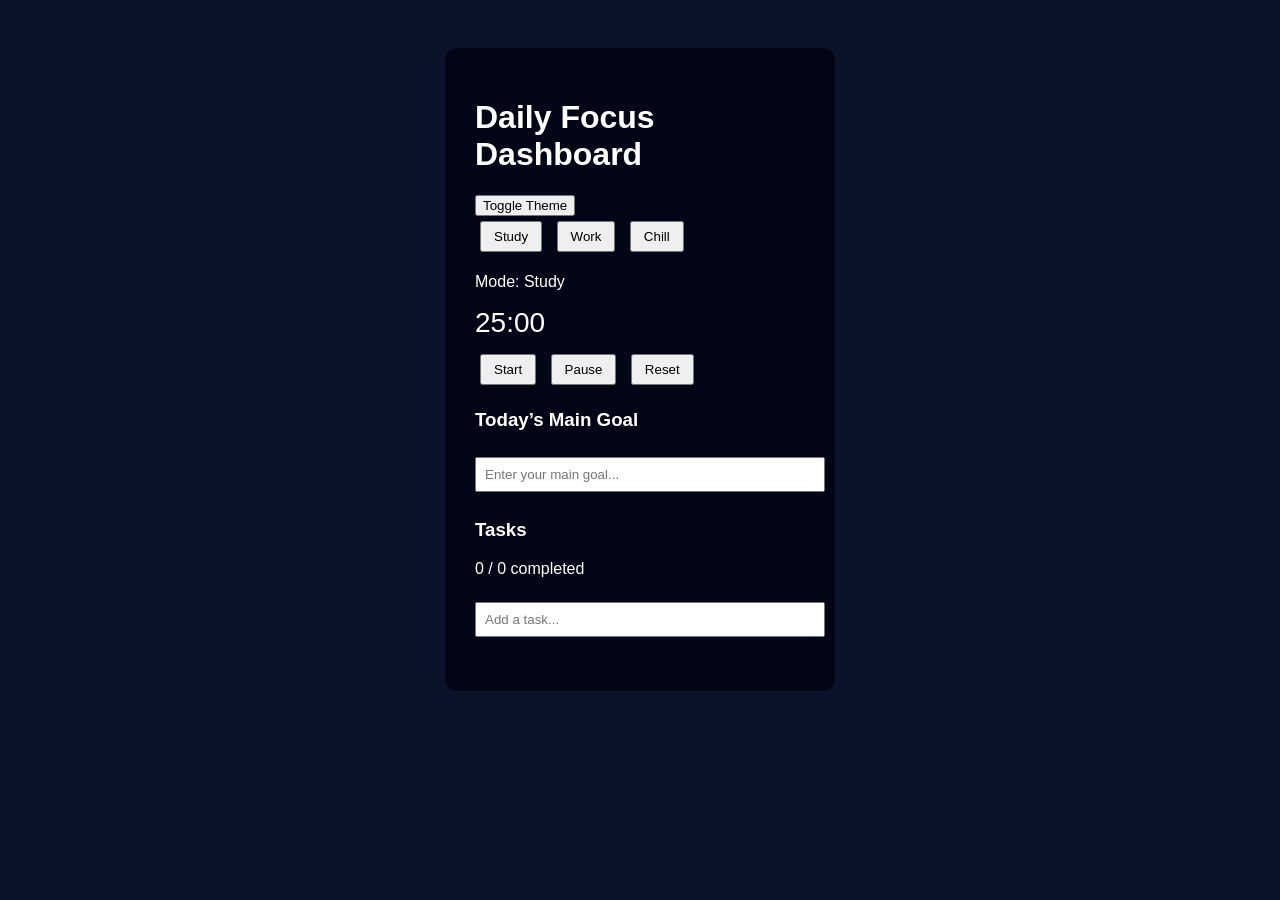
<file: index.html>
<!DOCTYPE html>
<html lang="en">
<head>
  <meta charset="UTF-8" />
  <title>Daily Focus Dashboard</title>
  <link rel="stylesheet" href="style.css" />
</head>
<body>
  <div class="app">
    <h1>Daily Focus Dashboard</h1>
    <button id="themeToggle">Toggle Theme</button>

    <div class="modes">
      <button data-mode="study">Study</button>
      <button data-mode="work">Work</button>
      <button data-mode="chill">Chill</button>
    </div>

    <p id="modeText">Mode: Study</p>
    <p id="timer">25:00</p>

    <div class="controls">
      <button id="start">Start</button>
      <button id="pause">Pause</button>
      <button id="reset">Reset</button>
    </div>

    <h3>Today’s Main Goal</h3>
    <input id="mainGoalInput" placeholder="Enter your main goal..." />

    <h3>Tasks</h3>
    <p id="taskProgress">0 / 0 completed</p>
    <input id="taskInput" placeholder="Add a task..." />
    <ul id="taskList"></ul>
  </div>

  <script src="script.js"></script>
</body>
</html>
</file>
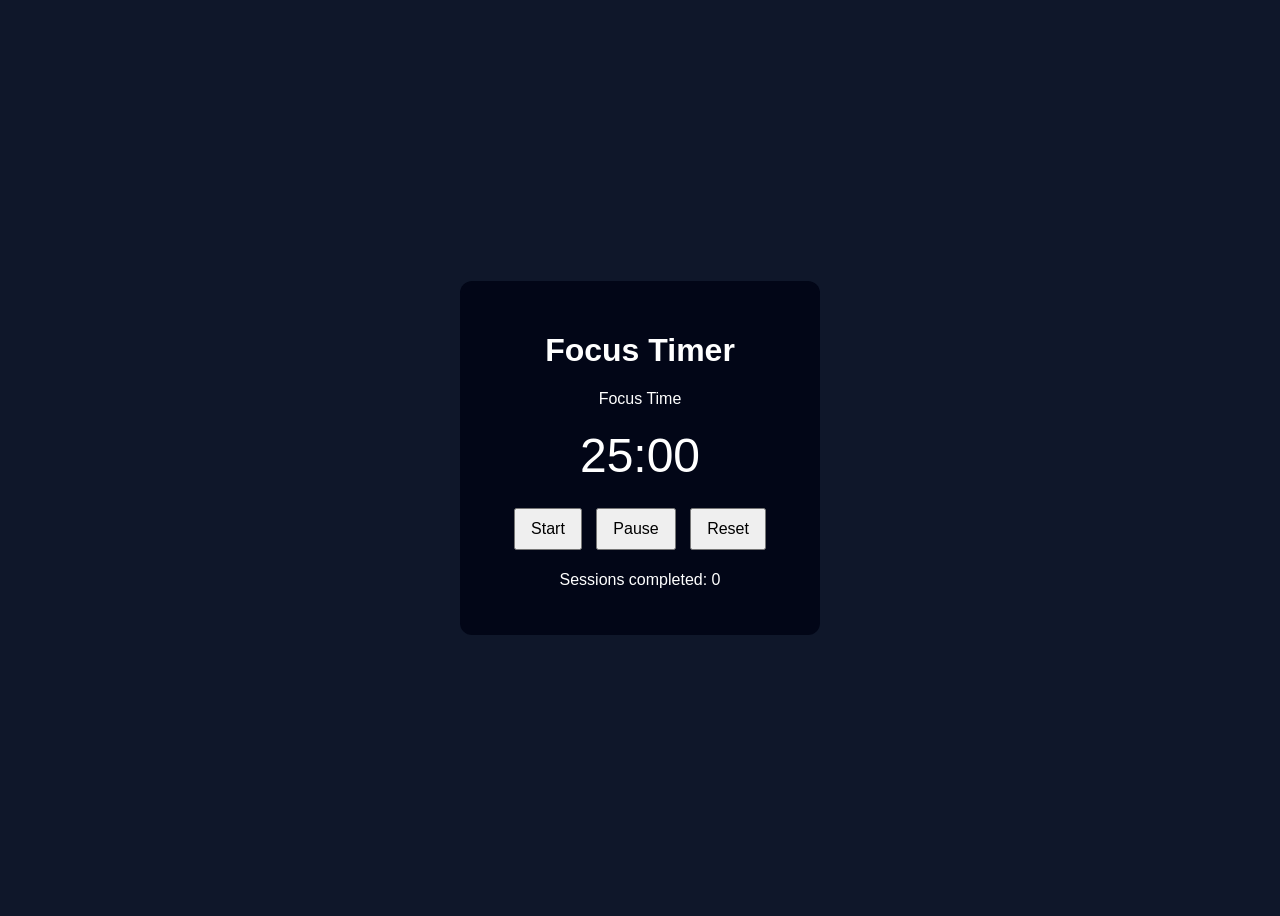
<file: Focus-timer/index.html>
<!DOCTYPE html>
<html lang="en">

<head>
  <meta charset="UTF-8" />
  <title>Focus Timer</title>
  <link rel="stylesheet" href="style.css" />
</head>

<body>

  <div class="container">
    <h1>Focus Timer</h1>
    <p id="mode">Focus Time</p>


    <div id="timer">25:00</div>

    <div class="buttons">
      <button id="start">Start</button>
      <button id="pause">Pause</button>
      <button id="reset">Reset</button>
    </div>

    <p>Sessions completed: <span id="sessions">0</span></p>
  </div>

  <script src="script.js"></script>
</body>

</html>
</file>
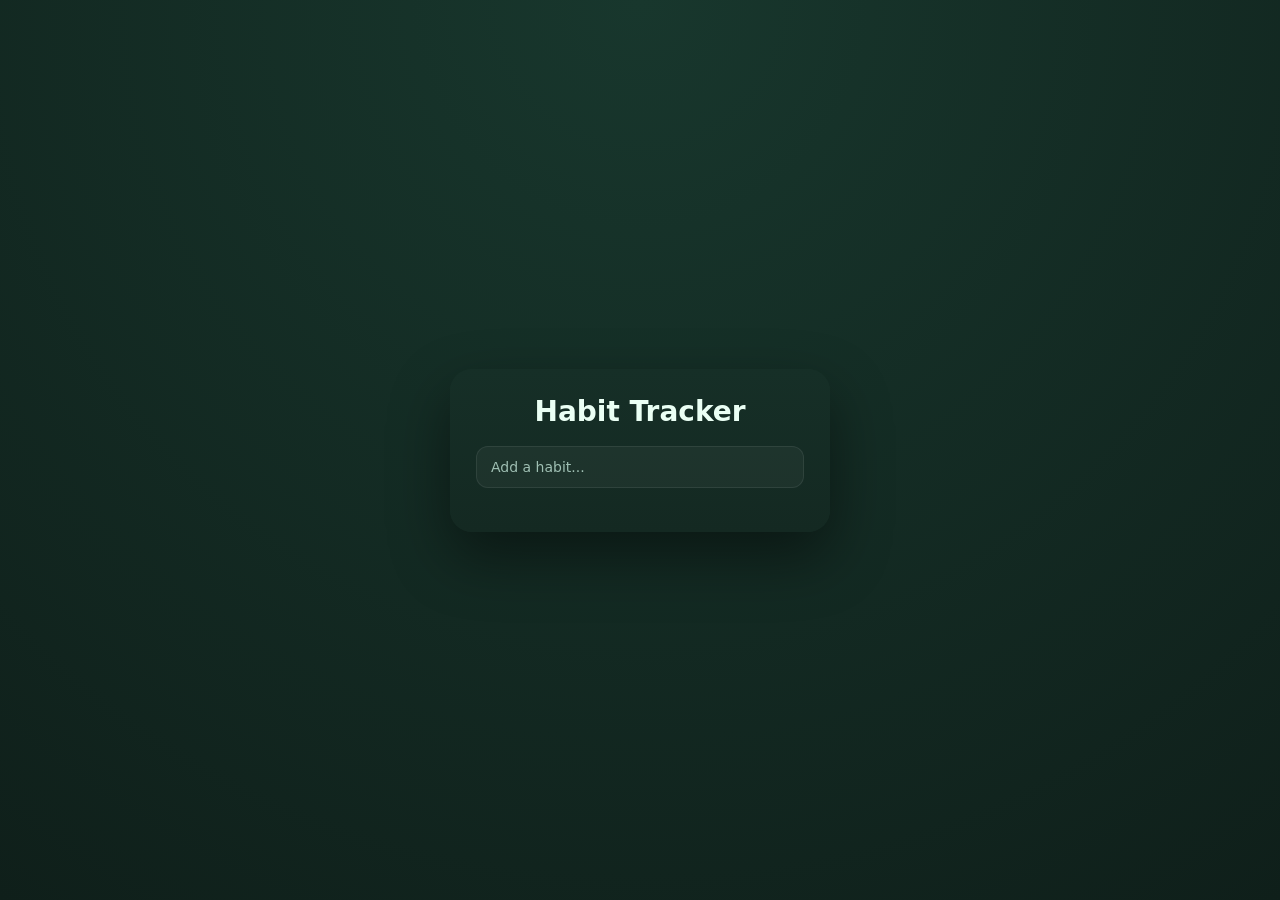
<file: habit-tracker/index.html>
<!DOCTYPE html>
<html lang="en">
<head>
  <meta charset="UTF-8" />
  <title>Habit Tracker</title>
  <link rel="stylesheet" href="style.css" />
</head>
<body>
  <div class="app">
    <h1>Habit Tracker</h1>

    <input
      id="habitInput"
      type="text"
      placeholder="Add a habit..."
    />

    <ul id="habitList"></ul>
  </div>

  <script src="script.js"></script>
</body>
</html>
</file>
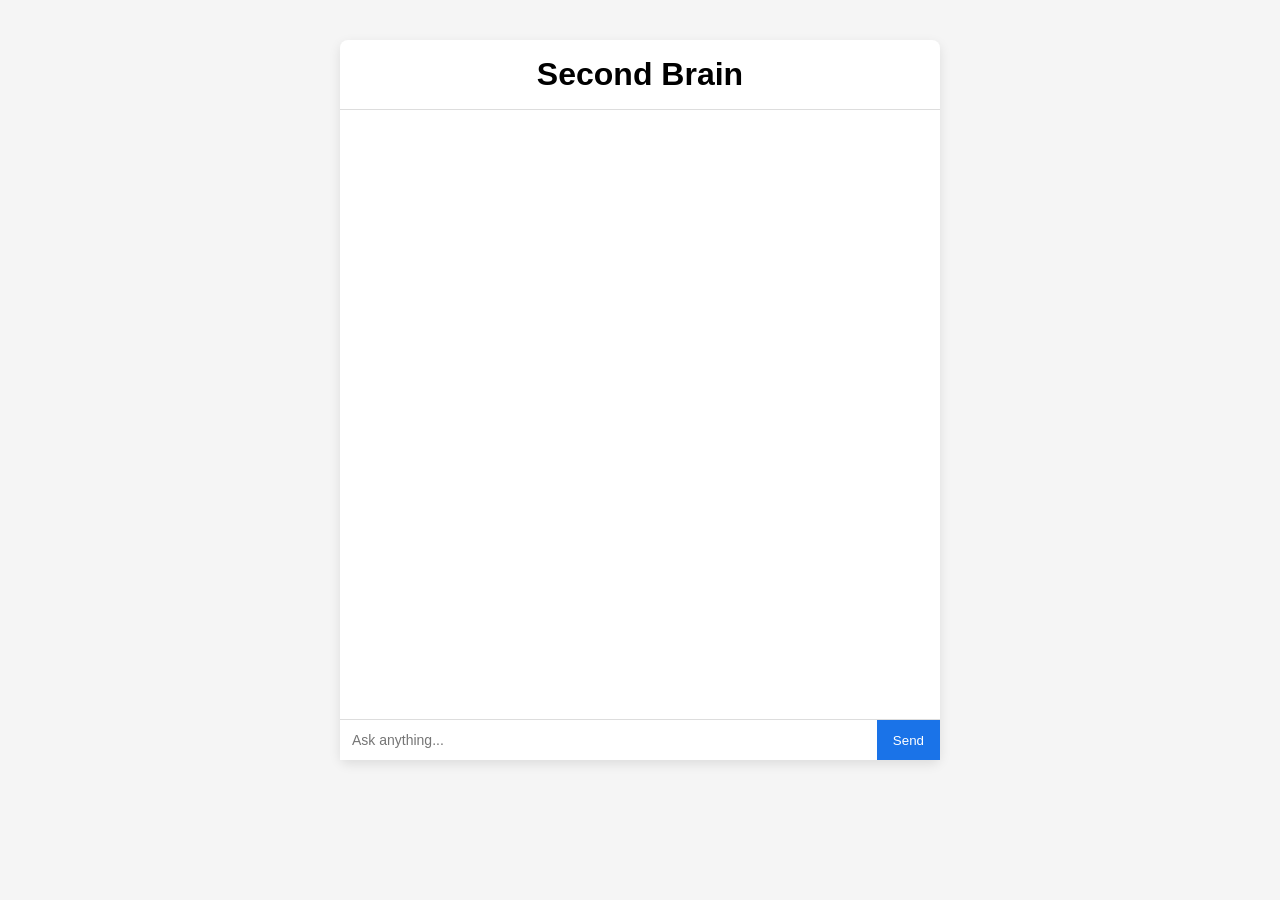
<file: Second brain/templates/index.html>
<!DOCTYPE html>
<html lang="en">
<head>
  <meta charset="UTF-8" />
  <title>Second Brain</title>

  <style>
    body {
      font-family: Arial, sans-serif;
      background: #f5f5f5;
      margin: 0;
      padding: 0;
      display: flex;
      justify-content: center;
    }

    .app {
      width: 100%;
      max-width: 600px;
      background: white;
      margin-top: 40px;
      border-radius: 8px;
      box-shadow: 0 4px 12px rgba(0,0,0,0.1);
      display: flex;
      flex-direction: column;
      height: 80vh;
    }

    h1 {
      margin: 0;
      padding: 16px;
      border-bottom: 1px solid #ddd;
      text-align: center;
    }

    #chat {
      flex: 1;
      padding: 16px;
      overflow-y: auto;
      white-space: pre-wrap;
    }

    .user {
      color: #1a73e8;
      margin-bottom: 8px;
    }

    .assistant {
      color: #188038;
      margin-bottom: 12px;
    }

    .input-area {
      display: flex;
      border-top: 1px solid #ddd;
    }

    input {
      flex: 1;
      padding: 12px;
      border: none;
      outline: none;
      font-size: 14px;
    }

    button {
      padding: 12px 16px;
      border: none;
      background: #1a73e8;
      color: white;
      cursor: pointer;
    }

    button:hover {
      background: #1558b0;
    }
  </style>
</head>

<body>
  <div class="app">
    <h1>Second Brain</h1>

    <div id="chat"></div>

    <div class="input-area">
      <input id="message" placeholder="Ask anything..." />
      <button onclick="sendMessage()">Send</button>
    </div>
  </div>

  <script>
    async function sendMessage() {
      const input = document.getElementById("message");
      const chat = document.getElementById("chat");
      const text = input.value.trim();

      if (!text) return; // prevent empty sends

      // show user message
      chat.innerHTML += `<div class="user"><b>You:</b> ${text}</div>`;
      chat.scrollTop = chat.scrollHeight;

      input.value = "";

      const response = await fetch("/chat", {
        method: "POST",
        headers: { "Content-Type": "application/json" },
        body: JSON.stringify({ message: text })
      });

      const data = await response.json();

      // show assistant reply
      chat.innerHTML += `<div class="assistant"><b>Second Brain:</b> ${data.reply}</div>`;
      chat.scrollTop = chat.scrollHeight;
    }
  </script>
</body>
</html>
</file>
<file: style.css>
body {
  background: #0b132b;
  font-family: Arial, sans-serif;
  display: flex;
  justify-content: center;
  padding-top: 40px;
  color: white;
}

.app {
  background: #020617;
  padding: 30px;
  width: 330px;
  border-radius: 12px;
}

.modes button,
.controls button {
  margin: 5px;
  padding: 6px 12px;
  cursor: pointer;
}

input {
  width: 100%;
  padding: 8px;
  margin: 8px 0;
}

#timer {
  font-size: 28px;
  margin: 10px 0;
}

ul {
  list-style: none;
  padding: 0;
}

.task-item {
  display: flex;
  align-items: center;
  gap: 10px;
  margin-top: 6px;
}

.task-item span.done {
  text-decoration: line-through;
  opacity: 0.6;
}
body.light {
  background: #f5f7fb;
  color: #020617;
}

body.light .app {
  background: #ffffff;
  color: #020617;
}

body.light input {
  background: #f1f5f9;
  color: #020617;
}

body.light button {
  background: #e2e8f0;
  color: #020617;
}
</file>
<file: Focus-timer/style.css>
body {
  font-family: Arial, sans-serif;
  background: #0f172a;
  color: white;
  display: flex;
  justify-content: center;
  align-items: center;
  height: 100vh;
}

.container {
  text-align: center;
  background: #020617;
  padding: 30px;
  border-radius: 12px;
  width: 300px;
}

#timer {
  font-size: 48px;
  margin: 20px 0;
}

button {
  margin: 5px;
  padding: 10px 15px;
  font-size: 16px;
  cursor: pointer;
}
</file>
<file: habit-tracker/style.css>
/* =========================
   Root Theme Variables
   ========================= */

:root {
  --bg-main: #0f1f1a;
  --bg-card: #142922;

  --green-main: #4ade80;
  --green-soft: rgba(74, 222, 128, 0.15);
  --green-hover: rgba(74, 222, 128, 0.25);

  --text-main: #eafff4;
  --text-muted: #9fbfb3;

  --border-soft: rgba(255, 255, 255, 0.08);
}

/* =========================
   Reset + Base
   ========================= */

* {
  box-sizing: border-box;
  margin: 0;
  padding: 0;
  font-family: system-ui, -apple-system, BlinkMacSystemFont, "Segoe UI", sans-serif;
}

body {
  min-height: 100vh;
  background: radial-gradient(circle at top, #18372d, var(--bg-main));
  display: flex;
  justify-content: center;
  align-items: center;
  color: var(--text-main);
}

/* =========================
   App Card
   ========================= */

.app {
  width: 380px;
  background: linear-gradient(180deg, #162f27, var(--bg-card));
  border-radius: 22px;
  padding: 26px;
  box-shadow: 0 25px 60px rgba(0, 0, 0, 0.45);
}

/* =========================
   Title
   ========================= */

h1 {
  font-size: 28px;
  font-weight: 700;
  margin-bottom: 18px;
  text-align: center;
}

/* =========================
   Input
   ========================= */

input[type="text"] {
  width: 100%;
  padding: 12px 14px;
  border-radius: 12px;
  border: 1px solid var(--border-soft);
  background: rgba(255, 255, 255, 0.04);
  color: var(--text-main);
  font-size: 14px;
  outline: none;
  margin-bottom: 18px;
}

input::placeholder {
  color: var(--text-muted);
}

input:focus {
  border-color: var(--green-main);
  box-shadow: 0 0 0 2px rgba(74, 222, 128, 0.25);
}

/* =========================
   Habit List
   ========================= */

.habit-list {
  display: flex;
  flex-direction: column;
  gap: 20px;
}

/* =========================
   Habit Item
   ========================= */

.habit {
  display: flex;
  align-items: center;
  justify-content: space-between;

  background: rgba(74, 222, 128, 0.18);
  padding: 16px 18px;
  border-radius: 20px;

  border: 1px solid rgba(255, 255, 255, 0.08);

  transition: transform 0.15s ease;
}


.habit:hover {
  transform: translateY(-1px);
  background: var(--green-hover);
}

/* =========================
   Habit Left
   ========================= */

.habit-left {
  display: flex;
  flex-direction: column;
  gap: 4px;
}

.habit-name {
  font-size: 15px;
  font-weight: 600;
}

.habit-streak {
  font-size: 13px;
  color: var(--text-muted);
}

/* =========================
   Checkbox
   ========================= */

.habit input[type="checkbox"] {
  width: 20px;
  height: 20px;
  cursor: pointer;
  accent-color: var(--green-main);
}

/* =========================
   Completed State
   ========================= */

.habit.completed {
  opacity: 0.55;
}

.habit.completed .habit-name {
  text-decoration: line-through;
}
</file>
